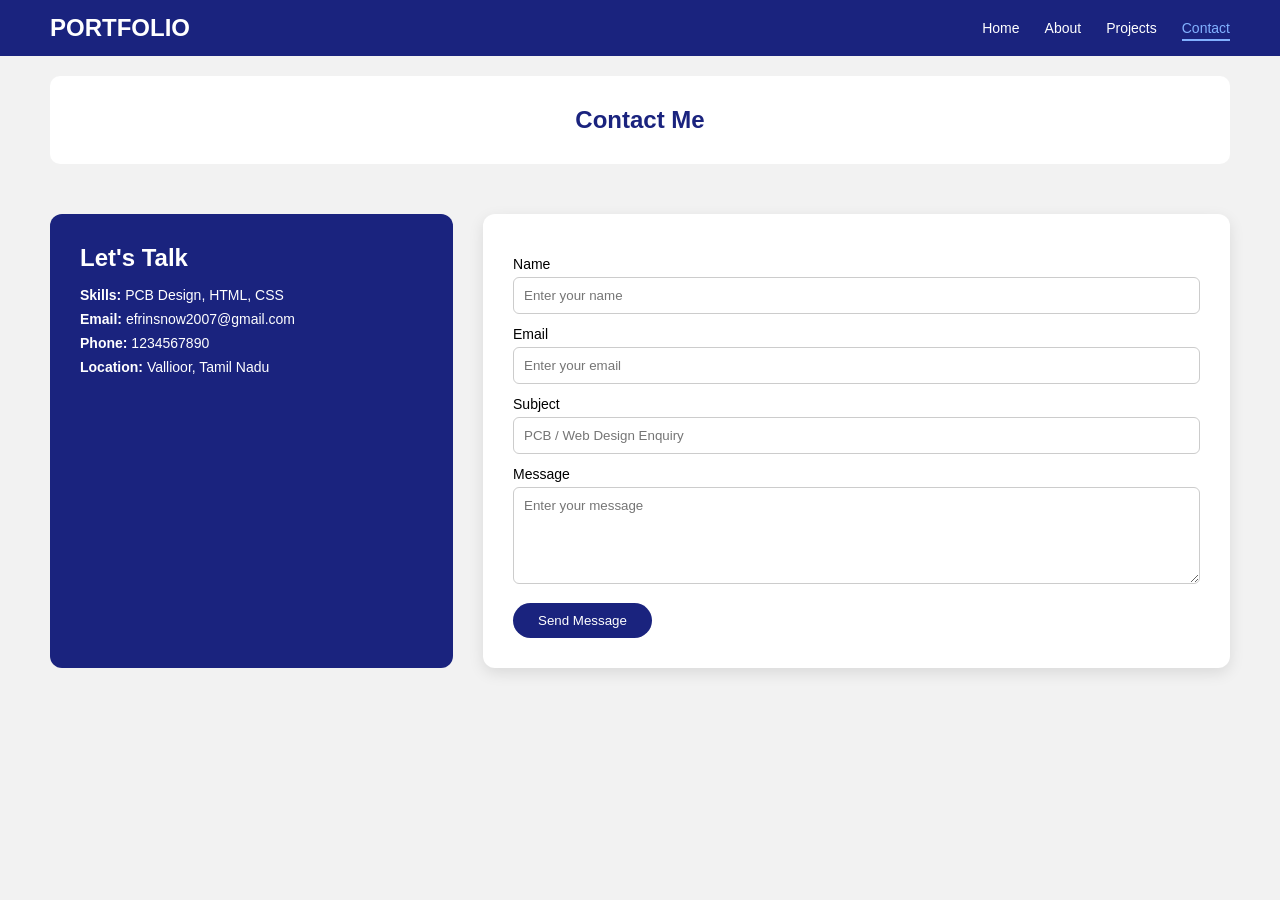
<file: contact.html>
<!DOCTYPE html>
<html lang="en">
<head>
    <meta charset="UTF-8">
    <meta name="viewport" content="width=device-width, initial-scale=1.0">
    <title>Portfolio | Contact</title>
    <link rel="stylesheet" href="style.css">
</head>
<body>
    <nav>
        <h2 class="logo">PORTFOLIO</h2>
        <ul>
            <li><a href="index.html">Home</a></li>
            <li><a href="about.html">About</a></li>
            <li><a href="projects.html">Projects</a></li>
            <li><a href="contact.html" class="active">Contact</a></li>
        </ul>
    </nav>

    <section class="page-title">
        <h1>Contact Me</h1>
    </section>

    <section class="contact-section">
        <div class="contact-info">
            <h2>Let's Talk</h2>
            <p><b>Skills:</b> PCB Design, HTML, CSS</p>
            <p><b>Email:</b> efrinsnow2007@gmail.com</p>
            <p><b>Phone:</b> 1234567890</p>
            <p><b>Location:</b> Vallioor, Tamil Nadu</p>
        </div>

        <form class="contact-form">
            <label>Name</label>
            <input type="text" placeholder="Enter your name" required>
            
            <label>Email</label>
            <input type="email" placeholder="Enter your email" required>

            <label>Subject</label>
            <input type="text" placeholder="PCB / Web Design Enquiry" required>
            
            <label>Message</label>
            <textarea placeholder="Enter your message" rows="5" required></textarea>
            
            <button type="submit">Send Message</button>
        </form>
    </section>
</body>
</html>
</file>
<file: style.css>
* {
    margin: 0;
    padding: 0;
    box-sizing: border-box;
    font-family: Arial, sans-serif;
}

body {
    background-color: #f2f2f2;
    animation: fadeIn 1s ease-in;
}

@keyframes fadeIn {
    from { opacity: 0; }
    to { opacity: 1; }
}

@keyframes slideUp {
    from { transform: translateY(40px); opacity: 0; }
    to { transform: translateY(0); opacity: 1; }
}

@keyframes float {
    0% { transform: translateY(0); }
    50% { transform: translateY(-10px); }
    100% { transform: translateY(0); }
}

nav {
    display: flex;
    justify-content: space-between;
    align-items: center;
    background-color: #1a237e;
    color: white;
    padding: 14px 50px;
    position: sticky;
    top: 0;
    z-index: 100;
}

nav ul {
    list-style: none;
    display: flex;
    gap: 25px;
}

nav ul li a {
    color: white;
    text-decoration: none;
    font-size: 14px;
    transition: 0.3s;
    padding-bottom: 3px;
}

nav ul li a:hover, nav ul li a.active {
    color: #82b1ff;
    border-bottom: 2px solid #82b1ff;
}

.hero {
    display: flex;
    justify-content: space-between;
    align-items: center;
    padding: 70px 50px;
    background: white;
    animation: slideUp 1s ease;
}

.hero-text h3 {
    color: #666;
    font-size: 18px;
}

.hero-text h1 {
    font-size: 42px;
    color: #1a237e;
    margin: 5px 0;
}

.hero-text h2 {
    color: #3949ab;
    margin-bottom: 15px;
}

.hero-text p {
    max-width: 480px;
    line-height: 1.6;
    color: #555;
    margin-bottom: 15px;
}

.buttons {
    display: flex;
    gap: 15px;
    margin-top: 10px;
}

.btn, .btn2 {
    padding: 10px 22px;
    border-radius: 25px;
    text-decoration: none;
    font-size: 14px;
    transition: 0.3s;
}

.btn {
    background-color: #1a237e;
    color: white;
}

.btn2 {
    border: 2px solid #1a237e;
    color: #1a237e;
}

.btn:hover, .btn2:hover {
    transform: scale(1.05);
}

.hero-img img {
    width: 220px;
    height: 220px;
    border-radius: 50%;
    border: 5px solid #1a237e;
    object-fit: cover;
    animation: float 3s ease-in-out infinite;
}

.info-cards {
    display: flex;
    justify-content: space-around;
    padding: 30px 50px;
    gap: 20px;
}

.info-box {
    background: white;
    padding: 20px;
    width: 30%;
    text-align: center;
    border-radius: 10px;
    box-shadow: 0 5px 15px rgba(0,0,0,0.1);
    transition: 0.4s;
    animation: slideUp 1s ease;
}

.info-box:hover {
    transform: translateY(-8px);
    background-color: #1a237e;
    color: white;
}

.home-about {
    margin: 20px 50px;
    background: white;
    padding: 30px;
    border-radius: 12px;
    animation: slideUp 1.2s ease;
}

.home-about h2 {
    color: #1a237e;
    text-align: center;
    margin-bottom: 20px;
}

.do-container {
    display: flex;
    gap: 20px;
}

.do-box {
    width: 33%;
    background: #f5f5f5;
    padding: 20px;
    border-radius: 10px;
    border-left: 4px solid #1a237e;
    transition: 0.4s;
}

.do-box:hover {
    transform: translateY(-6px);
    background: #1a237e;
    color: white;
}

.do-box h3 {
    margin-bottom: 8px;
}

.do-box p {
    font-size: 13px;
    line-height: 1.5;
}

.home-skills-preview {
    margin: 20px 50px;
    background: white;
    padding: 25px;
    border-radius: 12px;
    text-align: center;
    animation: slideUp 1.4s ease;
}

.home-skills-preview h2 {
    color: #1a237e;
    margin-bottom: 15px;
}

.tech-list {
    display: flex;
    justify-content: center;
    flex-wrap: wrap;
    gap: 12px;
}
  
.tech-list span {
    background: #1a237e;
    color: white;
    padding: 8px 18px;
    border-radius: 20px;
    font-size: 13px;
    transition: 0.3s;
}

.tech-list span:hover {
    background: #3949ab;
    transform: scale(1.1);
}

.page-title {
    text-align: center;
    padding: 30px;
    background: white;
    margin: 20px 50px;
    border-radius: 10px;
    animation: slideUp 0.8s ease;
}

.page-title h1 {
    color: #1a237e;
}

.about-section {
    display: flex;
    gap: 30px;
    padding: 30px 50px;
    background: white;
    margin: 0 50px;
    border-radius: 10px;
    animation: slideUp 1s ease;
}

.about-img img {
    width: 200px;
    height: 200px;
    border-radius: 15px;
    object-fit: cover;
}

.about-text h2 {
    color: #1a237e;
    margin-bottom: 10px;
}

.about-text p {
    font-size: 14px;
    color: #555;
    line-height: 1.5;
    margin-bottom: 10px;
}

.about-text h3 {
    margin-top: 18px;
    margin-bottom: 8px;
    color: #3949ab;
}

.about-text ul {
    padding-left: 20px;
    margin: 10px 0 20px;
}

.about-text li {
    font-size: 14px;
    margin: 5px 0;
}

.details-table, .edu-table {
    width: 100%;
    border-collapse: collapse;
    margin: 10px 0 20px;
}

.details-table td, .edu-table th, .edu-table td {
    border: 1px solid #ccc;
    padding: 8px 10px;
    font-size: 13px;
    text-align: left;
}

.details-table td:first-child {
    background-color: #f5f5f5;
    width: 30%;
    color: #1a237e;
}

.edu-table th {
    background-color: #1a237e;
    color: white;
    font-size: 12px;
}

.edu-table tr:nth-child(even) {
    background-color: #f5f5f5;
}

.edu-table tr:hover {
    background-color: #e8eaf6;
    transition: 0.3s;
}

.resume-btn {
    display: inline-block;
    margin-top: 15px;
    background-color: #1a237e;
    color: white;
    padding: 10px 22px;
    border-radius: 25px;
    text-decoration: none;
    transition: 0.3s;
}

.resume-btn:hover {
    background-color: #3949ab;
    transform: scale(1.05);
}

.projects {
    display: flex;
    gap: 20px;
    padding: 20px 50px;
    flex-wrap: wrap;
}

.project-card a {
    display: block;
    width: fit-content;
    margin: 15px auto 0;
    background-color: #1a237e;
    color: white;
    padding: 8px 18px;
    border-radius: 20px;
    text-decoration: none;
    transition: 0.3s;
}

.project-card a:hover {
    background-color: #3949ab;
    transform: scale(1.05);
}

.project-card {
    background: white;
    width: 31%;
    border-radius: 12px;
    overflow: hidden;
    box-shadow: 0 5px 15px rgba(0,0,0,0.1);
    transition: 0.4s;
    animation: slideUp 1s ease;
    padding-bottom: 15px;
}

.project-card:hover {
    transform: translateY(-10px) scale(1.02);
}

.project-card img {
    width: 100%;
}

.project-card h3, .project-card p {
    padding: 0 15px;
}

.project-card h3 {
    margin: 12px 0 5px;
    color: #1a237e;
}

.project-card p {
    font-size: 13px;
    color: #555;
    margin-bottom: 10px;
}

.contact-section {
    display: flex;
    gap: 30px;
    padding: 30px 50px;
}

.contact-info {
    width: 35%;
    background: #1a237e;
    color: white;
    padding: 30px;
    border-radius: 12px;
    animation: slideUp 0.8s ease;
}

.contact-info h2 {
    margin-bottom: 15px;
}

.contact-info p {
    margin: 8px 0;
    font-size: 14px;
}

.contact-form {
    width: 65%;
    background: white;
    padding: 30px;
    border-radius: 12px;
    box-shadow: 0 5px 15px rgba(0,0,0,0.1);
    animation: slideUp 1s ease;
}

.contact-form label {
    display: block;
    margin: 12px 0 5px;
    font-size: 14px;
}

.contact-form input, .contact-form textarea {
    width: 100%;
    padding: 10px;
    border: 1px solid #ccc;
    border-radius: 6px;
    outline: none;
    transition: 0.3s;
}

.contact-form input:focus, .contact-form textarea:focus {
    border-color: #1a237e;
    box-shadow: 0 0 5px rgba(26,35,126,0.3);
}

.contact-form button {
    margin-top: 15px;
    background: #1a237e;
    color: white;
    border: none;
    padding: 10px 25px;
    border-radius: 25px;
    cursor: pointer;
    transition: 0.3s;
}

.contact-form button:hover {
    background: #3949ab;
    transform: scale(1.05);
}

.empty-resume {
    margin: 30px 50px;
    background: white;
    padding: 50px;
    border-radius: 12px;
    text-align: center;
    color: #777;
    font-size: 14px;
}
</file>
